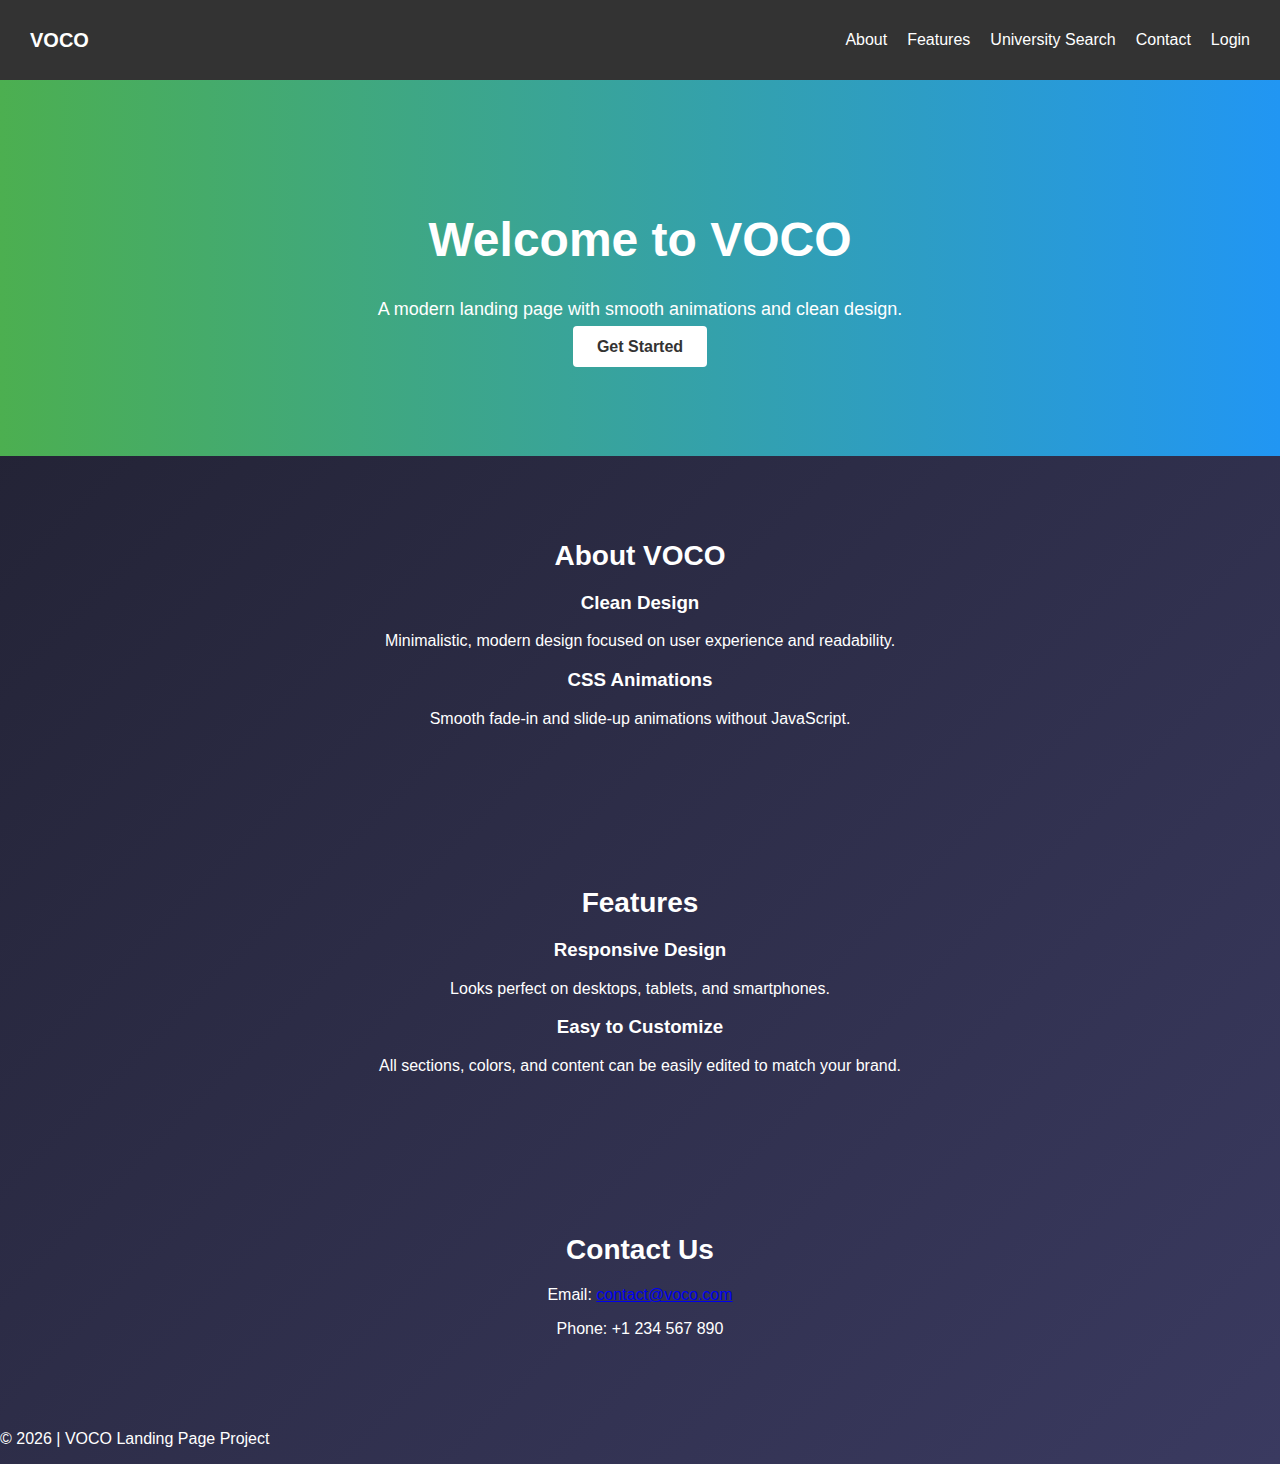
<file: index.html>
<!DOCTYPE html>
<html lang="en">

<head>
    <meta charset="UTF-8">
    <meta name="viewport" content="width=device-width, initial-scale=1.0">
    <title>VOCO Landing Page</title>
    <link rel="stylesheet" href="style.css">

    <style>
        /* Page background */
        
        body {
            margin: 0;
            font-family: Arial, sans-serif;
            background: linear-gradient(135deg, #1f1f2e, #3a3a60);
            color: white;
        }
        /* Center search section */
        
        .content {
            text-align: center;
            padding: 60px 20px;
        }
        /* Input field */
        
        #countryInput {
            padding: 10px;
            width: 220px;
            border-radius: 5px;
            border: none;
        }
        /* Search button */
        
        button {
            padding: 10px 15px;
            border: none;
            border-radius: 5px;
            background: #ff7a18;
            color: white;
            cursor: pointer;
        }
        
        button:hover {
            background: #ff9a3c;
        }
        /* Results styling */
        
        #results {
            margin-top: 25px;
        }
        
        #results li {
            list-style: none;
            background: rgba(255, 255, 255, 0.1);
            padding: 15px;
            margin: 10px auto;
            width: 320px;
            border-radius: 8px;
        }
    </style>
</head>

<body>
    <nav class="navbar">
        <div class="logo">VOCO</div>
        <ul class="nav-links">
            <li><a href="#about">About</a></li>
            <li><a href="#features">Features</a></li>
            <li><a href="api.html">University Search</a></li>
            <li><a href="#contact">Contact</a></li>
            <li><a href="login.html" class="cta-nav">Login</a></li>
        </ul>
    </nav>

    <!-- Navigation -->



    <!-- Hero Section -->
    <section class="hero">
        <div class="hero-content">
            <h1 class="fade-in">Welcome to VOCO</h1>
            <p class="fade-in delay">A modern landing page with smooth animations and clean design.</p>
            <a href="signup.html" class="cta-button fade-in delay-2">Get Started</a>
        </div>
    </section>

    <!-- About Section -->
    <section class="content" id="about">
        <h2 class="section-title fade-in">About VOCO</h2>
        <div class="info-container">
            <div class="info-box slide-up">
                <h3>Clean Design</h3>
                <p>Minimalistic, modern design focused on user experience and readability.</p>
            </div>
            <div class="info-box slide-up delay">
                <h3>CSS Animations</h3>
                <p>Smooth fade-in and slide-up animations without JavaScript.</p>
            </div>
        </div>
    </section>

    <!-- Features Section -->
    <section class="content" id="features">
        <h2 class="section-title fade-in">Features</h2>
        <div class="info-container">
            <div class="info-box slide-up">
                <h3>Responsive Design</h3>
                <p>Looks perfect on desktops, tablets, and smartphones.</p>
            </div>
            <div class="info-box slide-up delay">
                <h3>Easy to Customize</h3>
                <p>All sections, colors, and content can be easily edited to match your brand.</p>
            </div>
        </div>
    </section>

    <!-- Contact Section -->
    <section class="content" id="contact">
        <h2 class="section-title fade-in">Contact Us</h2>
        <div class="info-box slide-up">
            <p>Email: <a href="mailto:contact@voco.com">contact@voco.com</a></p>
            <p>Phone: +1 234 567 890</p>
        </div>
    </section>

    <!-- Footer -->
    <footer>
        <p>© 2026 | VOCO Landing Page Project</p>
    </footer>
</body>

</html>
</file>
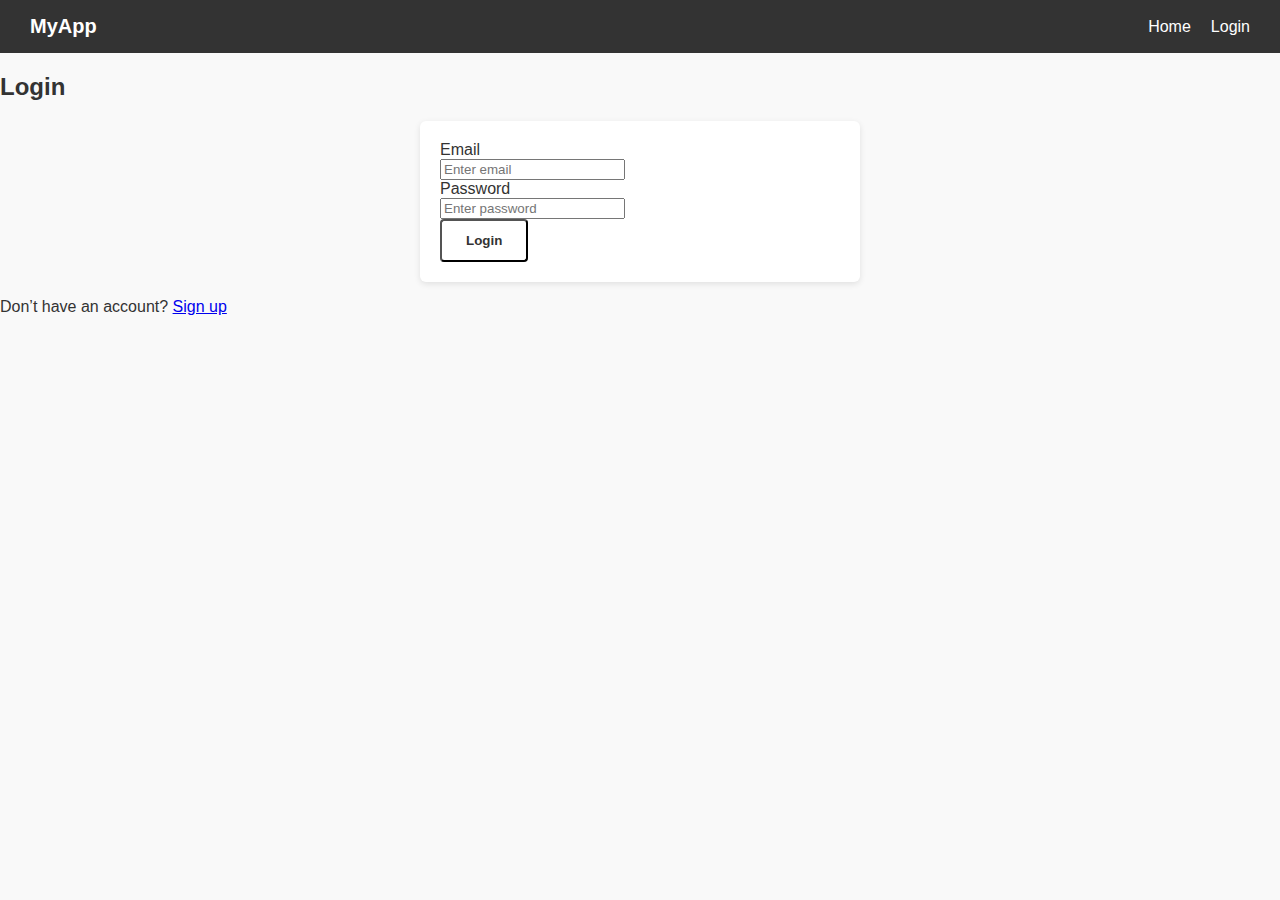
<file: add-user.html>
<!DOCTYPE html>
<html lang="en">

<head>
    <meta charset="UTF-8">
    <title>Add User - VOCO</title>
    <link rel="stylesheet" href="style.css">
    <style>
        body {
            margin: 0;
            font-family: 'Roboto', Arial, sans-serif;
            height: 100vh;
            display: flex;
            justify-content: center;
            align-items: center;
            background: linear-gradient(to right, #4CAF50, #2196F3);
            /* Gradient background */
        }
        
        .add-card {
            background: #fff;
            padding: 30px;
            border-radius: 10px;
            box-shadow: 0 6px 15px rgba(0, 0, 0, 0.2);
            width: 350px;
        }
        
        .add-card h2 {
            margin-bottom: 20px;
            color: #333;
            text-align: center;
        }
        
        .add-card label {
            display: block;
            margin-top: 15px;
            font-weight: bold;
        }
        
        .add-card input {
            width: 100%;
            padding: 8px;
            margin-top: 5px;
            border: 1px solid #ccc;
            border-radius: 4px;
        }
        
        .add-card button {
            margin-top: 20px;
            width: 100%;
            padding: 10px;
            background: #4CAF50;
            color: #fff;
            border: none;
            border-radius: 4px;
            cursor: pointer;
            font-weight: bold;
        }
        
        .add-card button:hover {
            background: #2196F3;
        }
        
        #result {
            margin-top: 15px;
            text-align: center;
            font-size: 14px;
            color: #333;
        }
    </style>
</head>

<body>
    <script>
        // Access Rule: Only admins can view
        if (sessionStorage.getItem("role") !== "admin") {
            alert("Access denied. Admins only.");
            window.location.href = "login.html";
        }
    </script>

    <div class="add-card">
        <h2>Add User</h2>
        <form id="addUserForm" onsubmit="addUser(event)">
            <label>Name:
        <input type="text" id="newName" required>
      </label>
            <label>Email:
        <input type="email" id="newEmail" required>
      </label>
            <label>Role:
        <input type="text" id="newRole" required>
      </label>
            <button type="submit">Add User</button>
        </form>
        <div id="result"></div>
    </div>

    <script>
        function addUser(event) {
            event.preventDefault();
            const name = document.getElementById("newName").value;
            const email = document.getElementById("newEmail").value;
            const role = document.getElementById("newRole").value;

            if (name && email && role) {
                document.getElementById("result").innerHTML =
                    `<p>New user added: <strong>${name}</strong> (${email}), Role: ${role}</p>`;
                document.getElementById("addUserForm").reset();
            } else {
                alert("Please fill in all fields.");
            }
        }
    </script>
</body>

</html>
</file>
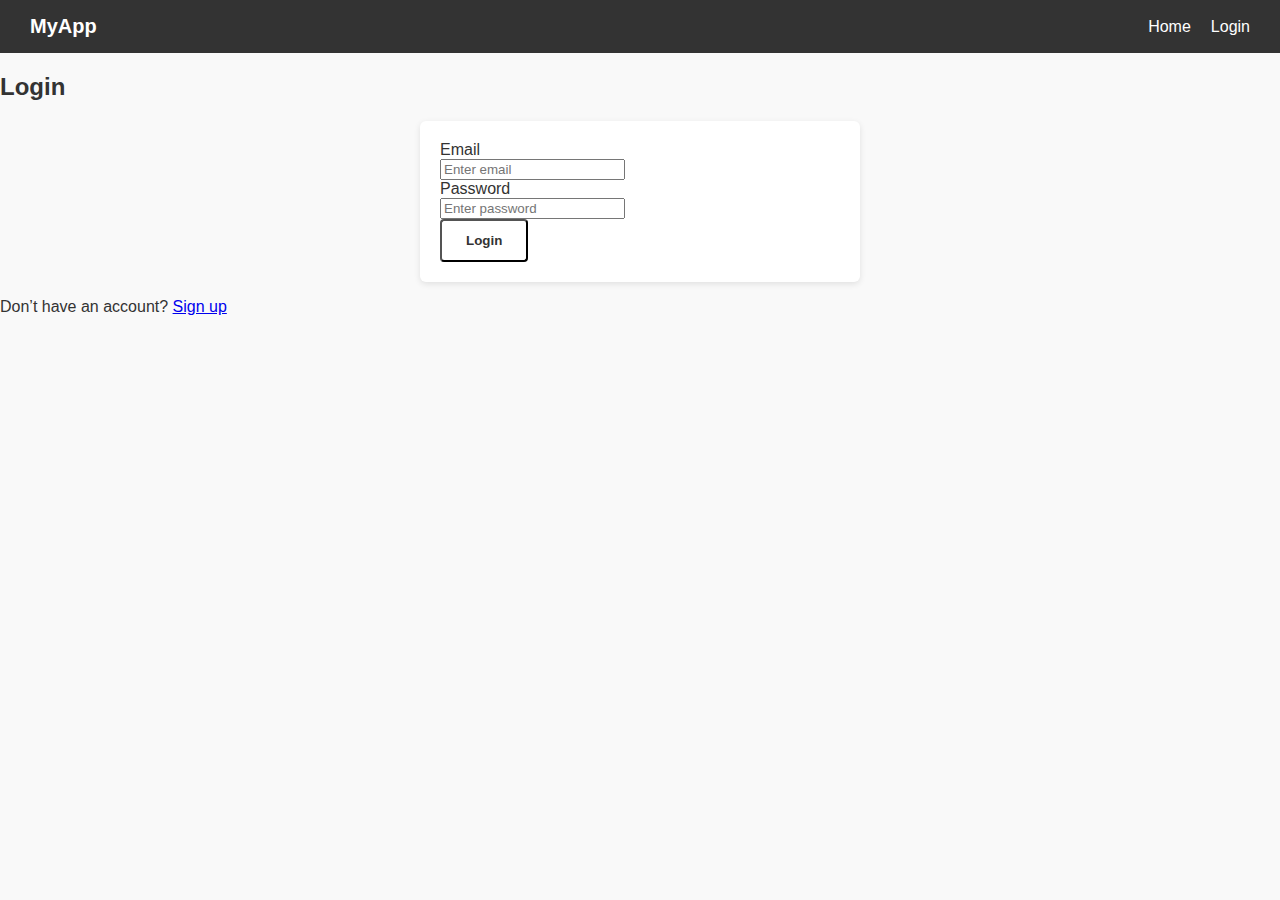
<file: admin.html>
<!DOCTYPE html>
<html lang="en">

<head>
    <meta charset="UTF-8">
    <title>Admin Dashboard - VOCO</title>
    <link rel="stylesheet" href="style.css">
    <style>
        body {
            margin: 0;
            font-family: 'Roboto', Arial, sans-serif;
            height: 100vh;
            display: flex;
            justify-content: center;
            align-items: center;
            background: linear-gradient(to right, #4CAF50, #2196F3);
            /* Gradient background */
        }
        
        .admin-card {
            background: #fff;
            padding: 30px;
            border-radius: 10px;
            box-shadow: 0 6px 15px rgba(0, 0, 0, 0.2);
            width: 400px;
            text-align: center;
        }
        
        .admin-card h2 {
            margin-bottom: 15px;
            color: #333;
        }
        
        .admin-card p {
            margin: 10px 0;
            font-size: 16px;
        }
        
        .admin-card nav {
            margin-top: 20px;
        }
        
        .admin-card nav a {
            display: inline-block;
            margin: 8px;
            padding: 10px 15px;
            background: #4CAF50;
            color: #fff;
            border-radius: 4px;
            text-decoration: none;
            font-weight: bold;
        }
        
        .admin-card nav a:hover {
            background: #2196F3;
        }
    </style>
</head>

<body>
    <script>
        // Access Rule: Only admins can view
        if (sessionStorage.getItem("role") !== "admin") {
            alert("Access denied. Admins only.");
            window.location.href = "login.html";
        }
    </script>

    <div class="admin-card">
        <h2>Admin Dashboard</h2>
        <p>Welcome Admin</p>
        <p>Use the menu to manage system data</p>
        <nav>
            <a href="manage-data.html">Manage Data</a>
            <a href="add-user.html">Add User</a>
            <a href="index.html">Back to VOCO</a>
        </nav>
    </div>
</body>

</html>
</file>
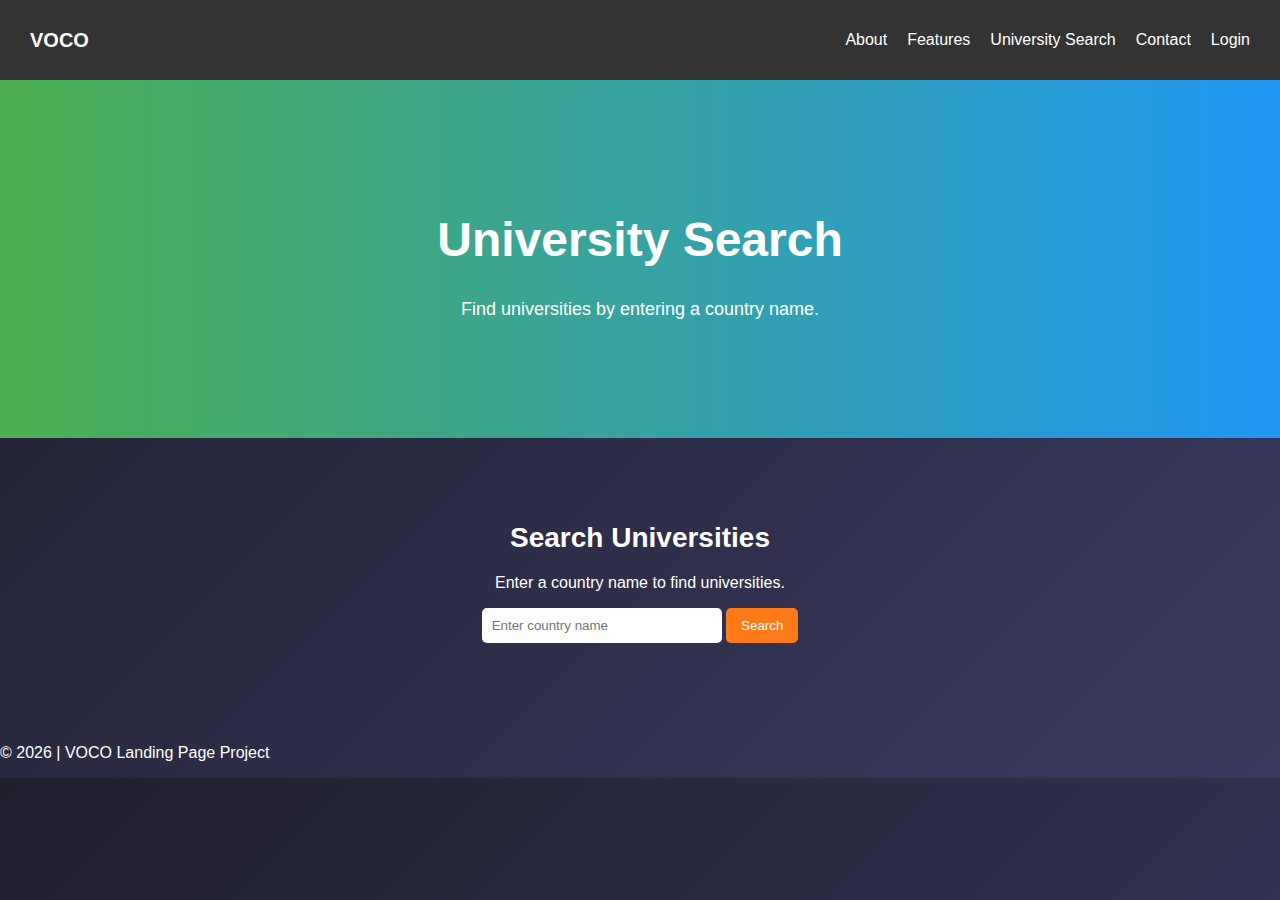
<file: api.html>
<!DOCTYPE html>
<html lang="en">

<head>
    <meta charset="UTF-8">
    <meta name="viewport" content="width=device-width, initial-scale=1.0">
    <title>University Search App | VOCO</title>
    <link rel="stylesheet" href="style.css">

    <style>
        /* Page background */
        
        body {
            margin: 0;
            font-family: Arial, sans-serif;
            background: linear-gradient(135deg, #1f1f2e, #3a3a60);
            color: white;
        }
        /* Center search section */
        
        .content {
            text-align: center;
            padding: 60px 20px;
        }
        /* Input field */
        
        #countryInput {
            padding: 10px;
            width: 220px;
            border-radius: 5px;
            border: none;
        }
        /* Search button */
        
        button {
            padding: 10px 15px;
            border: none;
            border-radius: 5px;
            background: #ff7a18;
            color: white;
            cursor: pointer;
        }
        
        button:hover {
            background: #ff9a3c;
        }
        /* Results styling */
        
        #results {
            margin-top: 25px;
        }
        
        #results li {
            list-style: none;
            background: rgba(255, 255, 255, 0.1);
            padding: 15px;
            margin: 10px auto;
            width: 320px;
            border-radius: 8px;
        }
    </style>

</head>

<body>

    <!-- Navigation -->
    <nav class="navbar">
        <div class="logo">VOCO</div>
        <ul class="nav-links">
            <li><a href="index.html#about">About</a></li>
            <li><a href="index.html#features">Features</a></li>
            <li><a href="api.html">University Search</a></li>
            <li><a href="index.html#contact">Contact</a></li>
            <li><a href="login.html" class="cta-nav">Login</a></li>
        </ul>
    </nav>

    <!-- Hero Section -->
    <section class="hero">
        <div class="hero-content">
            <h1 class="fade-in">University Search</h1>
            <p class="fade-in delay">Find universities by entering a country name.</p>
        </div>
    </section>

    <!-- API Search Section -->
    <section class="content">

        <h2 class="section-title fade-in">Search Universities</h2>

        <p>Enter a country name to find universities.</p>

        <input type="text" id="countryInput" placeholder="Enter country name">
        <button onclick="searchUniversity()">Search</button>

        <div id="results"></div>

    </section>

    <!-- Footer -->
    <footer>
        <p>© 2026 | VOCO Landing Page Project</p>
    </footer>

    <script src="api.js"></script>

</body>

</html>
</file>
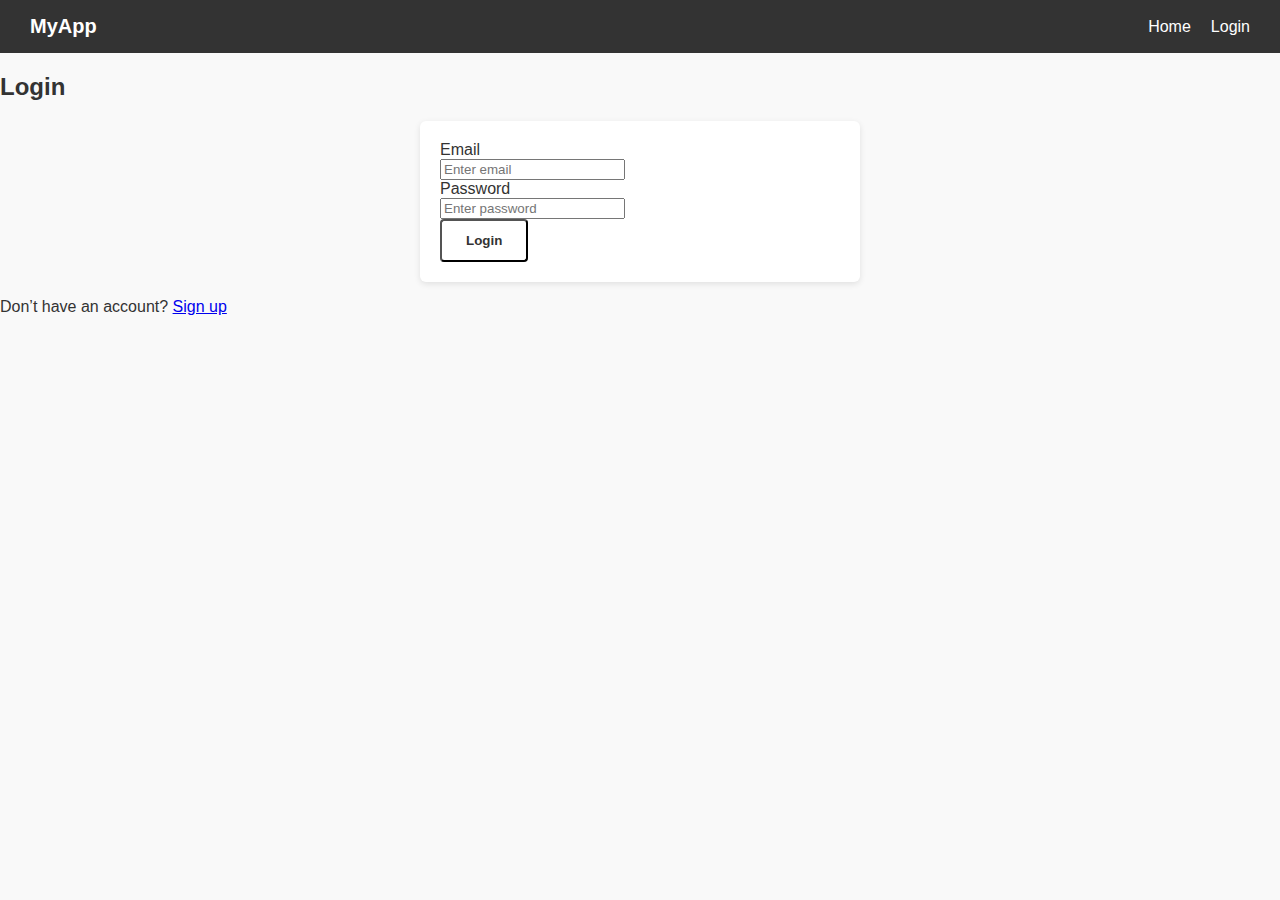
<file: login.html>
<!DOCTYPE html>
<html lang="en">

<head>
    <meta charset="UTF-8">
    <meta name="viewport" content="width=device-width, initial-scale=1.0">
    <title>Login - MyApp</title>
    <link rel="stylesheet" href="style.css">
    <script>
        function validateLogin(event) {
            event.preventDefault(); // stop form from submitting normally

            const email = document.getElementById("email").value;
            const password = document.getElementById("password").value;

            // Fake credentials (you can replace with signup logic)
            const storedEmail = localStorage.getItem("userEmail");
            const storedPassword = localStorage.getItem("userPassword");

            if (email === "" || password === "") {
                alert("Please fill in all fields.");
                return;
            }

            if (email === storedEmail && password === storedPassword) {
                // Save login state
                localStorage.setItem("isLoggedIn", "true");
                // Redirect to profile
                window.location.href = "profile.html";
            } else {
                alert("Invalid email or password.");
            }
        }
    </script>
</head>

<body>
    <header class="navbar">
        <div class="logo">MyApp</div>
        <nav class="nav-links">
            <a href="index.html">Home</a>
            <a href="login.html" class="active">Login</a>
        </nav>
    </header>

    <main class="content container">
        <section class="card info-box login-card">
            <h2>Login</h2>
            <form onsubmit="validateLogin(event)">
                <div class="form-group">
                    <label>Email</label>
                    <input type="email" id="email" placeholder="Enter email">
                </div>
                <div class="form-group">
                    <label>Password</label>
                    <input type="password" id="password" placeholder="Enter password">
                </div>
                <button type="submit" class="cta-button">Login</button>
            </form>
            <p>Don’t have an account? <a href="signup.html">Sign up</a></p>
        </section>
    </main>
</body>

</html>
</file>
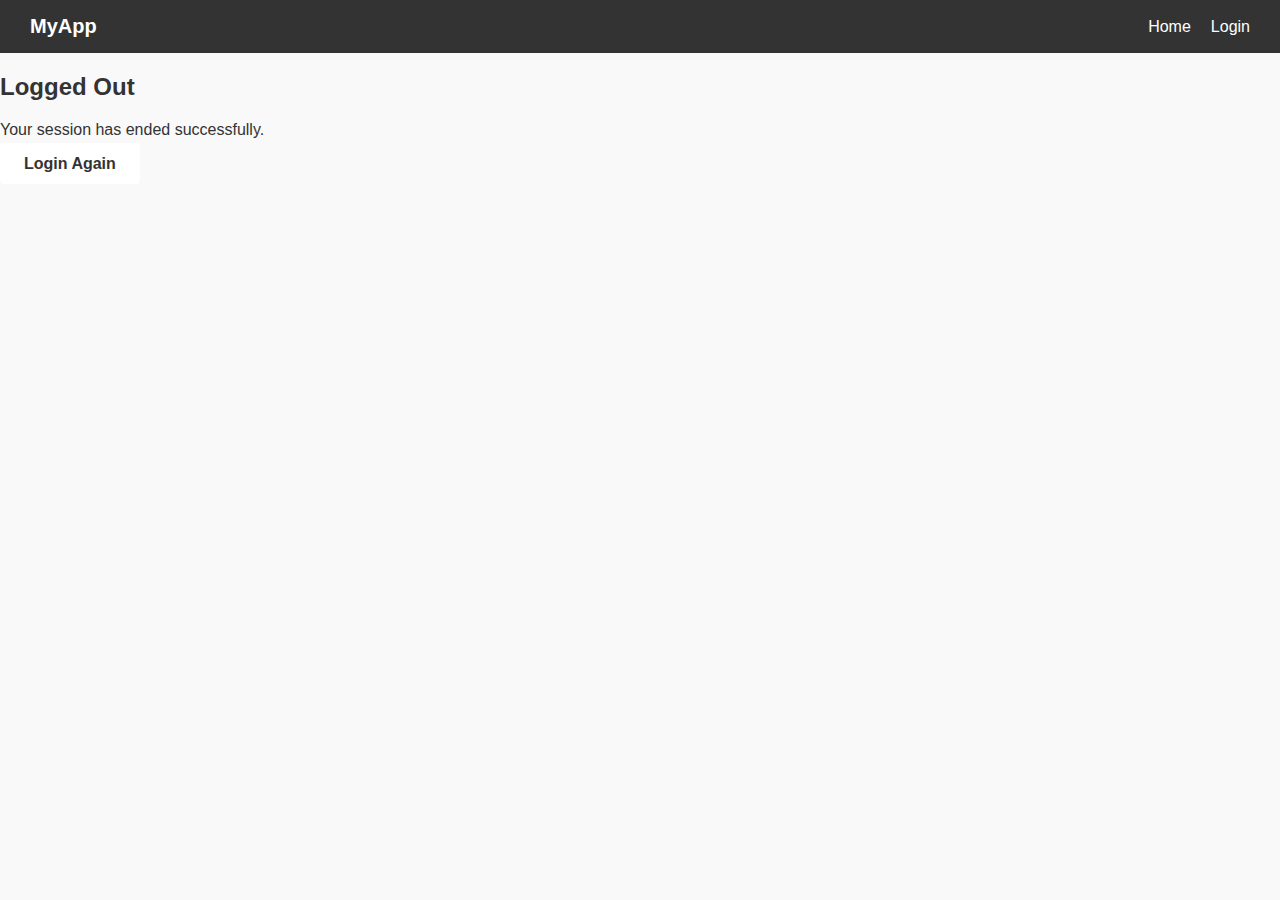
<file: logout.html>
<!DOCTYPE html>
<html lang="en">

<head>
    <meta charset="UTF-8">
    <meta name="viewport" content="width=device-width, initial-scale=1.0">
    <title>Logout - MyApp</title>
    <link rel="stylesheet" href="style.css">
    <script>
        // Clear session storage (basic simulation)
        window.onload = function() {
            sessionStorage.clear();
            alert("You have been logged out.");
        }
    </script>
</head>

<body>
    <header class="navbar">
        <div class="logo">MyApp</div>
        <nav class="nav-links">
            <a href="index.html">Home</a>
            <a href="login.html">Login</a>
        </nav>
    </header>

    <main class="content container">
        <section class="card info-box logout-card">
            <h2>Logged Out</h2>
            <p>Your session has ended successfully.</p>
            <a href="login.html" class="cta-button">Login Again</a>
        </section>
    </main>
</body>

</html>
</file>
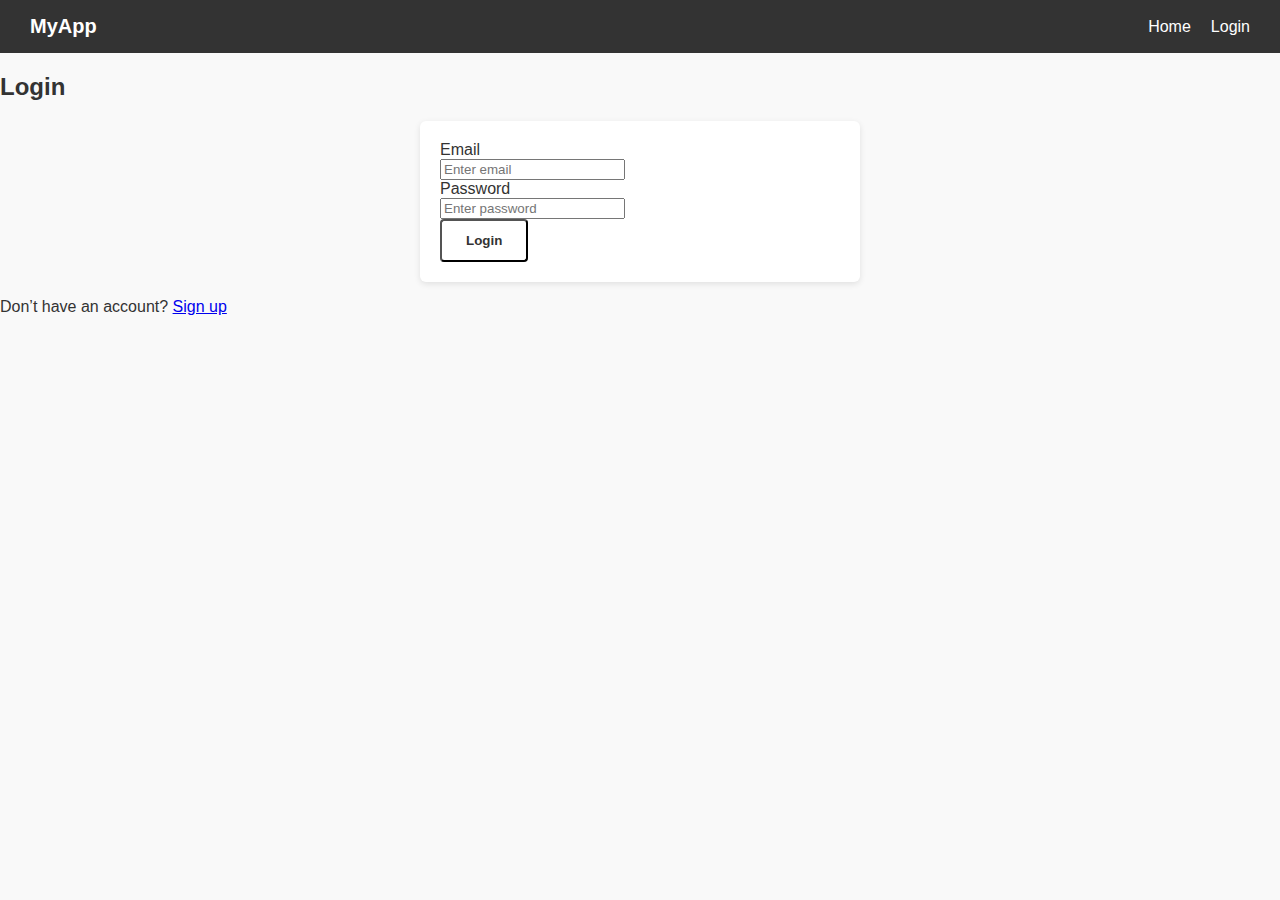
<file: manage-data.html>
<!DOCTYPE html>
<html lang="en">

<head>
    <meta charset="UTF-8">
    <title>Manage Data - VOCO</title>
    <link rel="stylesheet" href="style.css">
    <style>
        body {
            margin: 0;
            font-family: 'Roboto', Arial, sans-serif;
            height: 100vh;
            display: flex;
            justify-content: center;
            align-items: center;
            background: linear-gradient(to right, #4CAF50, #2196F3);
            /* Gradient background */
        }
        
        .manage-card {
            background: #fff;
            padding: 30px;
            border-radius: 10px;
            box-shadow: 0 6px 15px rgba(0, 0, 0, 0.2);
            width: 600px;
        }
        
        .manage-card h2 {
            text-align: center;
            margin-bottom: 20px;
            color: #333;
        }
        
        table {
            width: 100%;
            border-collapse: collapse;
            margin-bottom: 20px;
        }
        
        th,
        td {
            border: 1px solid #ccc;
            padding: 10px;
            text-align: left;
        }
        
        th {
            background: #4CAF50;
            color: #fff;
        }
        
        button {
            padding: 6px 12px;
            border: none;
            border-radius: 4px;
            cursor: pointer;
            font-weight: bold;
        }
        
        button.delete {
            background: #f44336;
            color: #fff;
        }
        
        button.delete:hover {
            background: #d32f2f;
        }
        
        form {
            margin-top: 20px;
        }
        
        form label {
            display: block;
            margin-top: 10px;
            font-weight: bold;
        }
        
        form input {
            width: 100%;
            padding: 8px;
            margin-top: 5px;
            border: 1px solid #ccc;
            border-radius: 4px;
        }
        
        form button {
            margin-top: 15px;
            width: 100%;
            background: #4CAF50;
            color: #fff;
        }
        
        form button:hover {
            background: #2196F3;
        }
    </style>
</head>

<body>
    <script>
        // Access Rule: Only admins can view
        if (sessionStorage.getItem("role") !== "admin") {
            alert("Access denied. Admins only.");
            window.location.href = "login.html";
        }
    </script>

    <div class="manage-card">
        <h2>Manage Users</h2>
        <table id="userTable">
            <tr>
                <th>ID</th>
                <th>Name</th>
                <th>Email</th>
                <th>Action</th>
            </tr>
            <tr>
                <td>1</td>
                <td>Ana</td>
                <td>ana@email.com</td>
                <td><button class="delete" onclick="deleteUser(this)">Delete</button></td>
            </tr>
            <tr>
                <td>2</td>
                <td>Juan</td>
                <td>juan@email.com</td>
                <td><button class="delete" onclick="deleteUser(this)">Delete</button></td>
            </tr>
        </table>

        <h3>Add User</h3>
        <form onsubmit="addUser(event)">
            <label>Name:
        <input type="text" id="name" required>
      </label>
            <label>Email:
        <input type="email" id="email" required>
      </label>
            <label>Role:
        <input type="text" id="role" required>
      </label>
            <button type="submit">Add User</button>
        </form>
    </div>

    <script>
        function deleteUser(button) {
            const row = button.parentNode.parentNode;
            row.parentNode.removeChild(row);
            alert("User deleted (simulation).");
        }

        function addUser(event) {
            event.preventDefault();
            const name = document.getElementById("name").value;
            const email = document.getElementById("email").value;
            const role = document.getElementById("role").value;

            const table = document.getElementById("userTable");
            const newRow = table.insertRow(-1);

            const idCell = newRow.insertCell(0);
            const nameCell = newRow.insertCell(1);
            const emailCell = newRow.insertCell(2);
            const actionCell = newRow.insertCell(3);

            idCell.innerHTML = table.rows.length - 1; // auto ID
            nameCell.innerHTML = name;
            emailCell.innerHTML = email;
            actionCell.innerHTML = '<button class="delete" onclick="deleteUser(this)">Delete</button>';

            alert("New user added (simulation).");
            event.target.reset();
        }
    </script>
</body>

</html>
</file>
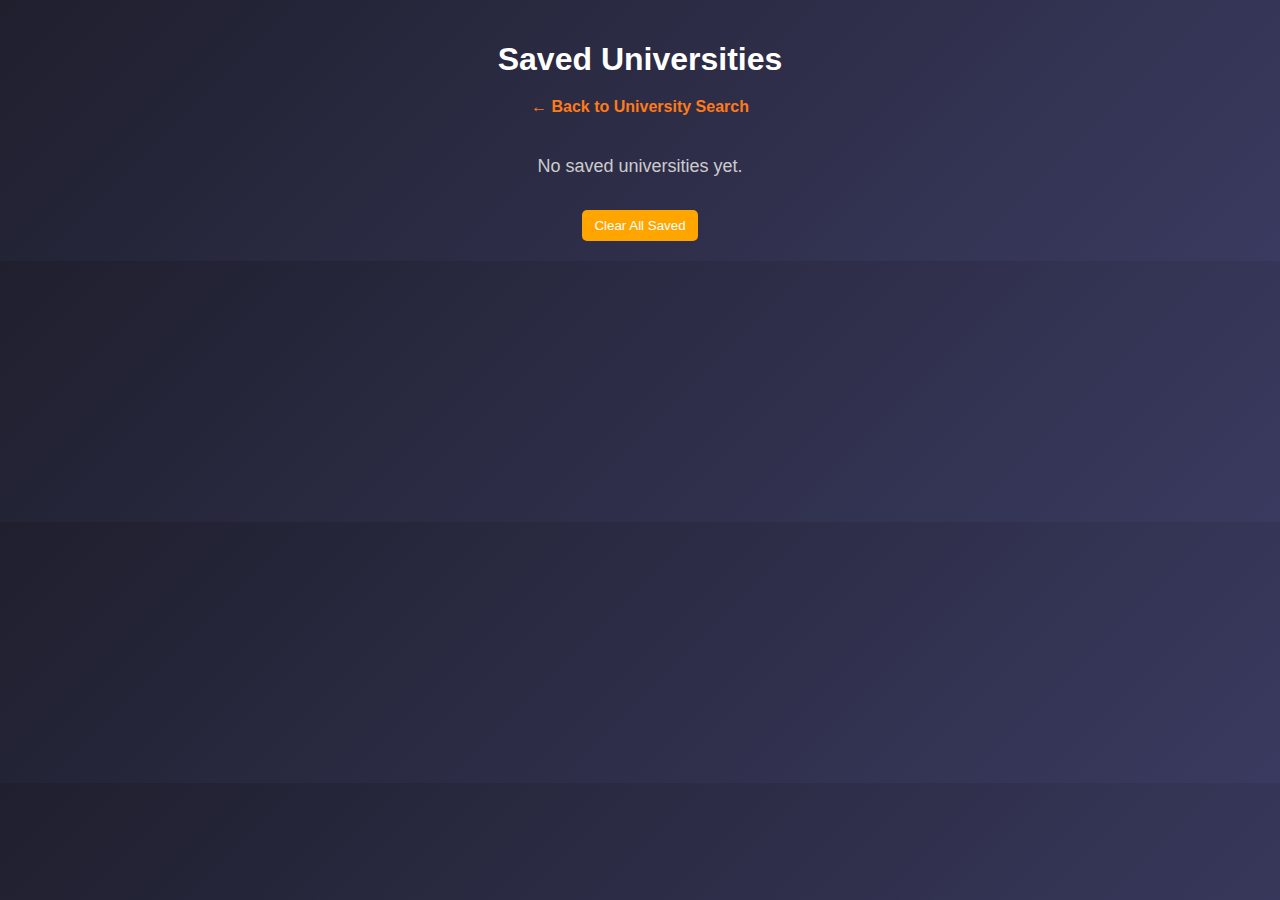
<file: save.html>
<!DOCTYPE html>
<html lang="en">

<head>
    <meta charset="UTF-8">
    <meta name="viewport" content="width=device-width, initial-scale=1.0">
    <title>Saved Universities | VOCO</title>
    <style>
        body {
            font-family: Arial, sans-serif;
            background: linear-gradient(135deg, #1f1f2e, #3a3a60);
            color: white;
            text-align: center;
            margin: 0;
            padding: 20px;
        }
        
        h1 {
            margin-bottom: 20px;
        }
        
        a {
            color: #ff7a18;
            text-decoration: none;
            font-weight: bold;
            display: inline-block;
            margin-bottom: 20px;
        }
        
        ul {
            padding: 0;
        }
        
        li {
            list-style: none;
            background: rgba(255, 255, 255, 0.1);
            margin: 10px auto;
            padding: 15px;
            width: 350px;
            border-radius: 8px;
            text-align: left;
        }
        
        button {
            margin-top: 10px;
            padding: 8px 12px;
            background: red;
            color: white;
            border: none;
            border-radius: 5px;
            cursor: pointer;
        }
        
        button:hover {
            background: darkred;
        }
        
        #clearAll {
            background: orange;
            margin-top: 15px;
        }
        
        #clearAll:hover {
            background: darkorange;
        }
        
        p.empty {
            margin-top: 20px;
            font-size: 18px;
            color: #ccc;
        }
    </style>
</head>

<body>
    <h1>Saved Universities</h1>
    <a href="api.html">← Back to University Search</a>

    <ul id="savedList"></ul>
    <button id="clearAll">Clear All Saved</button>

    <script>
        const savedListEl = document.getElementById('savedList');
        const clearAllBtn = document.getElementById('clearAll');

        // Load saved universities
        function loadSaved() {
            const saved = JSON.parse(localStorage.getItem('savedUniversities')) || [];
            savedListEl.innerHTML = '';

            if (saved.length === 0) {
                savedListEl.innerHTML = '<p class="empty">No saved universities yet.</p>';
                return;
            }

            saved.forEach((uni, index) => {
                const li = document.createElement('li');
                li.innerHTML = `<h3>${uni.name}</h3><p>${uni.country}</p>`;

                const removeBtn = document.createElement('button');
                removeBtn.textContent = 'Remove';
                removeBtn.addEventListener('click', () => removeUniversity(index));

                li.appendChild(removeBtn);
                savedListEl.appendChild(li);
            });
        }

        // Remove a university by index
        function removeUniversity(index) {
            let saved = JSON.parse(localStorage.getItem('savedUniversities')) || [];
            const removedName = saved[index].name;
            saved.splice(index, 1);
            localStorage.setItem('savedUniversities', JSON.stringify(saved));
            loadSaved();
            alert(`${removedName} has been removed from saved universities.`);
        }

        // Clear all saved universities
        clearAllBtn.addEventListener('click', () => {
            if (confirm('Remove all saved universities?')) {
                localStorage.removeItem('savedUniversities');
                loadSaved();
            }
        });

        // Initialize page
        window.onload = loadSaved;
    </script>
</body>

</html>
</file>
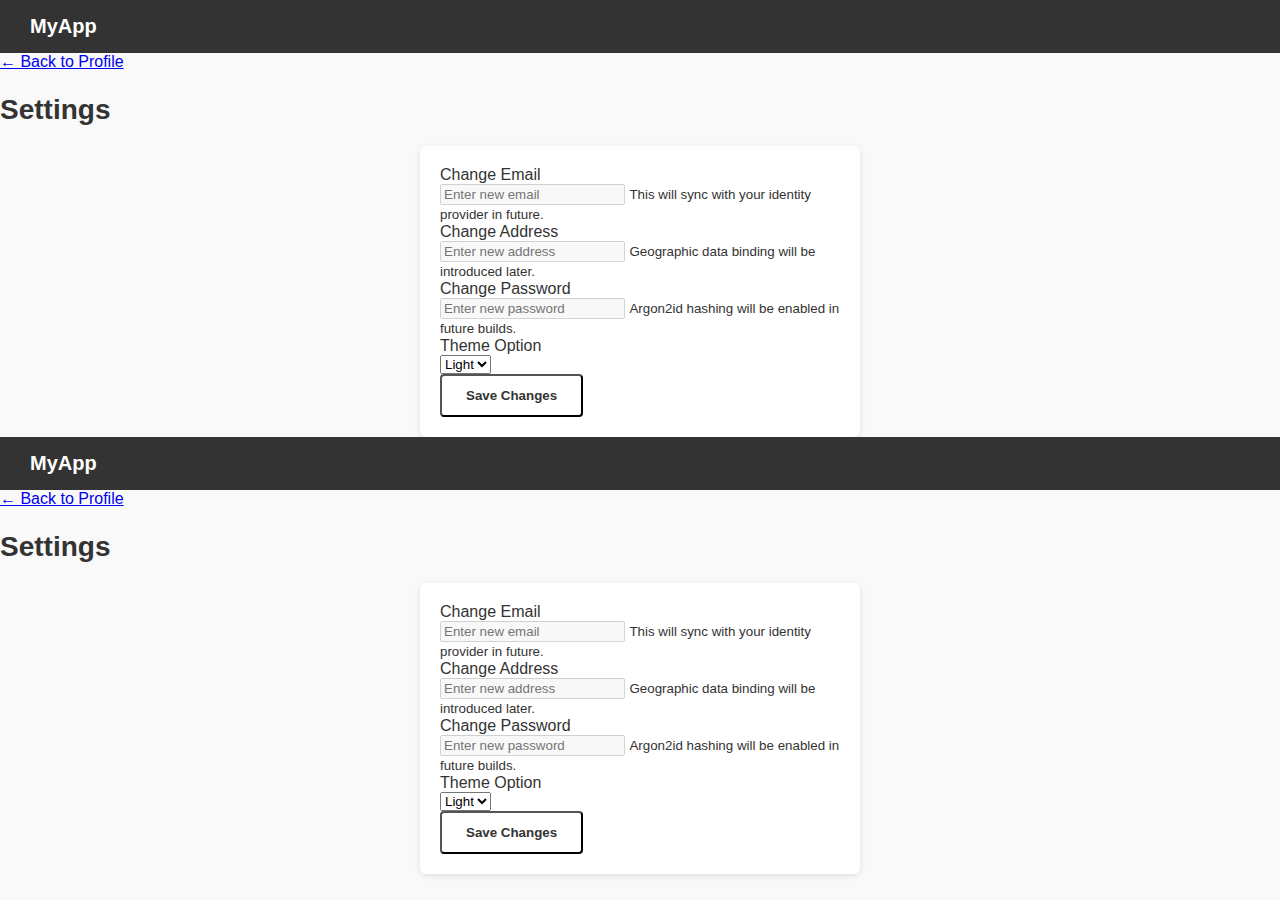
<file: Settings.html>
<!DOCTYPE html>
<html lang="en">

<head>
    <meta charset="UTF-8">
    <meta name="viewport" content="width=device-width, initial-scale=1.0">
    <title>Settings</title>
    <link rel="stylesheet" href="style.css">
</head>

<body>
    <!-- Header -->
    <header class="navbar">
        <div class="logo">MyApp</div>
    </header>

    <main class="content container">
        <!-- Back Navigation -->
        <nav class="nav-links">
            <a href="profile.html">← Back to Profile</a>
        </nav>

        <!-- Settings Form -->
        <section class="card info-box settings-form">
            <h2 class="section-title">Settings</h2>
            <form>
                <div class="input-group">
                    <label for="email">Change Email</label>
                    <input type="email" id="email" placeholder="Enter new email" disabled>
                    <small>This will sync with your identity provider in future.</small>
                </div>

                <div class="input-group">
                    <label for="address">Change Address</label>
                    <input type="text" id="address" placeholder="Enter new address" disabled>
                    <small>Geographic data binding will be introduced later.</small>
                </div>

                <div class="input-group">
                    <label for="password">Change Password</label>
                    <input type="password" id="password" placeholder="Enter new password" disabled>
                    <small>Argon2id hashing will be enabled in future builds.</small>
                </div>

                <div class="input-group">
                    <label for="theme">Theme Option</label>
                    <select id="theme">
                        <option value="light">Light</option>
                        <option value="dark">Dark</option>
                    </select>
                </div>

                <button type="button" class="cta-button">Save Changes</button>
            </form>
        </section>
    </main>
</body>

</html>
<!DOCTYPE html>
<html lang="en">

<head>
    <meta charset="UTF-8">
    <meta name="viewport" content="width=device-width, initial-scale=1.0">
    <title>Settings</title>
    <link rel="stylesheet" href="style.css">
</head>

<body>
    <!-- Header -->
    <header class="navbar">
        <div class="logo">MyApp</div>
    </header>

    <main class="content container">
        <!-- Back Navigation -->
        <nav class="nav-links">
            <a href="profile.html">← Back to Profile</a>
        </nav>

        <!-- Settings Form -->
        <section class="card info-box settings-form">
            <h2 class="section-title">Settings</h2>
            <form>
                <div class="input-group">
                    <label for="email">Change Email</label>
                    <input type="email" id="email" placeholder="Enter new email" disabled>
                    <small>This will sync with your identity provider in future.</small>
                </div>

                <div class="input-group">
                    <label for="address">Change Address</label>
                    <input type="text" id="address" placeholder="Enter new address" disabled>
                    <small>Geographic data binding will be introduced later.</small>
                </div>

                <div class="input-group">
                    <label for="password">Change Password</label>
                    <input type="password" id="password" placeholder="Enter new password" disabled>
                    <small>Argon2id hashing will be enabled in future builds.</small>
                </div>

                <div class="input-group">
                    <label for="theme">Theme Option</label>
                    <select id="theme">
                        <option value="light">Light</option>
                        <option value="dark">Dark</option>
                    </select>
                </div>

                <button type="button" class="cta-button">Save Changes</button>
            </form>
        </section>
    </main>
</body>

</html>
</file>
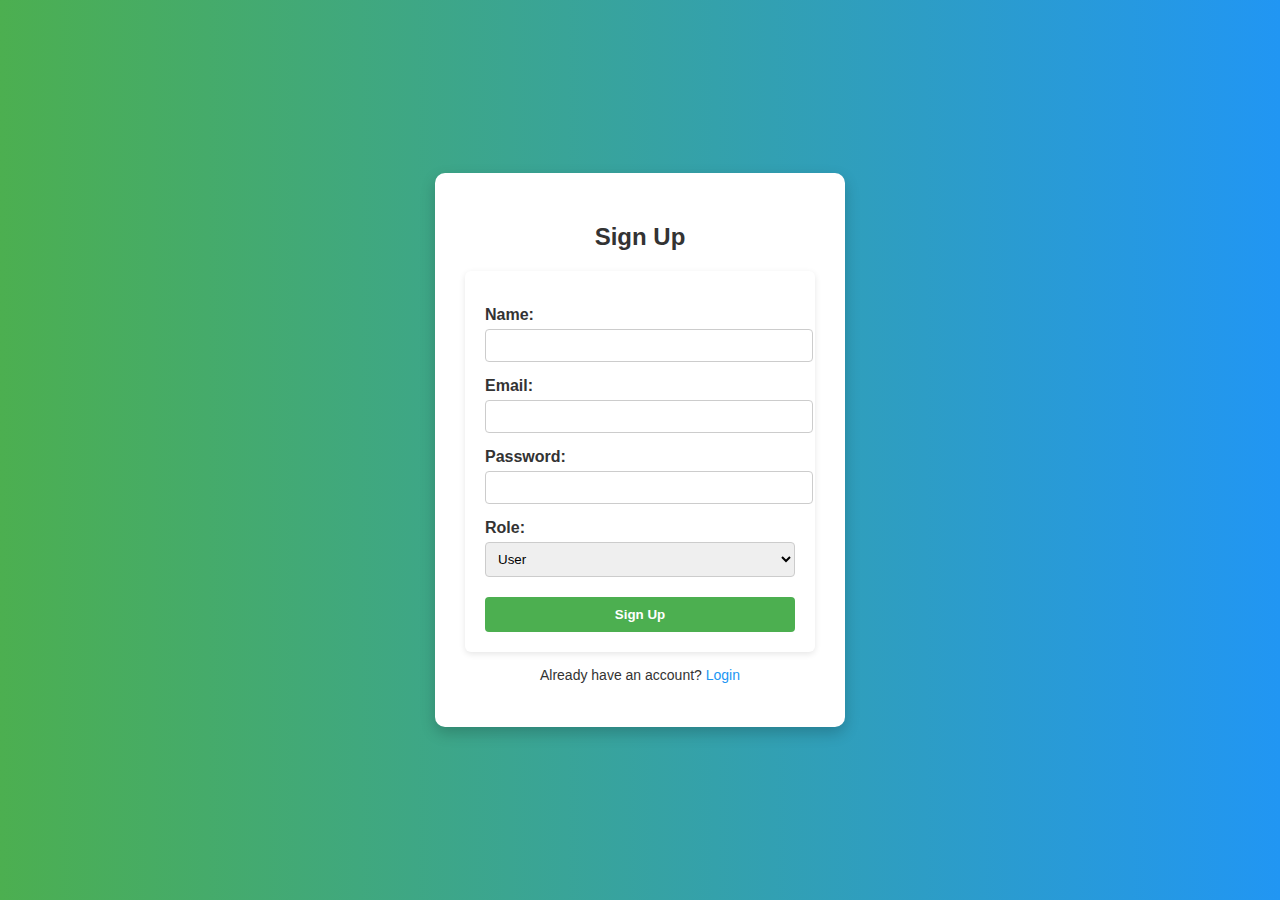
<file: signup.html>
<!DOCTYPE html>
<html lang="en">

<head>
    <meta charset="UTF-8">
    <title>Signup - VOCO</title>
    <link rel="stylesheet" href="style.css">
    <style>
        body {
            margin: 0;
            font-family: 'Roboto', Arial, sans-serif;
            height: 100vh;
            display: flex;
            justify-content: center;
            align-items: center;
            background: linear-gradient(to right, #4CAF50, #2196F3);
            /* Gradient background */
        }
        
        .signup-card {
            background: #fff;
            padding: 30px;
            border-radius: 10px;
            box-shadow: 0 6px 15px rgba(0, 0, 0, 0.2);
            width: 350px;
        }
        
        .signup-card h2 {
            margin-bottom: 20px;
            color: #333;
            text-align: center;
        }
        
        .signup-card label {
            display: block;
            margin-top: 15px;
            font-weight: bold;
        }
        
        .signup-card input,
        .signup-card select {
            width: 100%;
            padding: 8px;
            margin-top: 5px;
            border: 1px solid #ccc;
            border-radius: 4px;
        }
        
        .signup-card button {
            margin-top: 20px;
            width: 100%;
            padding: 10px;
            background: #4CAF50;
            color: #fff;
            border: none;
            border-radius: 4px;
            cursor: pointer;
            font-weight: bold;
        }
        
        .signup-card button:hover {
            background: #2196F3;
        }
        
        .signup-card p {
            margin-top: 15px;
            text-align: center;
            font-size: 14px;
        }
        
        .signup-card a {
            color: #2196F3;
            text-decoration: none;
        }
        
        .signup-card a:hover {
            text-decoration: underline;
        }
    </style>
</head>

<body>
    <div class="signup-card">
        <h2>Sign Up</h2>
        <form onsubmit="signup(event)">
            <label>Name:
        <input type="text" id="name" required>
      </label>
            <label>Email:
        <input type="email" id="signupEmail" required>
      </label>
            <label>Password:
        <input type="password" id="signupPassword" required>
      </label>
            <label>Role:
        <select id="signupRole">
          <option value="user">User</option>
          <option value="admin">Admin</option>
        </select>
      </label>
            <button type="submit">Sign Up</button>
        </form>
        <p>Already have an account? <a href="login.html">Login</a></p>
    </div>

    <script>
        function signup(event) {
            event.preventDefault();
            const name = document.getElementById("name").value;
            const email = document.getElementById("signupEmail").value;
            const password = document.getElementById("signupPassword").value;
            const role = document.getElementById("signupRole").value;

            if (name && email && password) {
                sessionStorage.setItem("name", name);
                sessionStorage.setItem("email", email);
                sessionStorage.setItem("role", role);
                alert("Signup successful! Please login.");
                window.location.href = "login.html";
            } else {
                alert("Please complete all fields.");
            }
        }
    </script>
</body>

</html>
</file>
<file: style.css>
/* General Reset */
            
            body {
                margin: 0;
                font-family: 'Roboto', Arial, sans-serif;
                background: #f9f9f9;
                color: #333;
            }
            /* Navbar */
            
            .navbar {
                background: #333;
                color: #fff;
                padding: 15px 30px;
                display: flex;
                justify-content: space-between;
                align-items: center;
            }
            
            .navbar .logo {
                font-weight: bold;
                font-size: 20px;
            }
            
            .navbar .nav-links {
                list-style: none;
                display: flex;
                gap: 20px;
            }
            
            .navbar .nav-links a {
                color: #fff;
                text-decoration: none;
            }
            
            .navbar .nav-links a:hover {
                color: #4CAF50;
            }
            /* Hero Section */
            
            .hero {
                background: linear-gradient(to right, #4CAF50, #2196F3);
                color: #fff;
                text-align: center;
                padding: 100px 20px;
            }
            
            .hero h1 {
                font-size: 48px;
            }
            
            .hero p {
                font-size: 18px;
            }
            
            .cta-button {
                background: #fff;
                color: #333;
                padding: 12px 24px;
                border-radius: 4px;
                text-decoration: none;
                font-weight: bold;
            }
            
            .cta-button:hover {
                background: #4CAF50;
                color: #fff;
            }
            /* Content Sections */
            
            section.content {
                padding: 60px 20px;
                text-align: center;
            }
            
            .section-title {
                font-size: 28px;
                margin-bottom: 20px;
            }
            /* Forms */
            
            form {
                max-width: 400px;
                margin: 0 auto;
                background: #fff;
                padding: 20px;
                border-radius: 6px;
                box-shadow: 0 2px 6px rgba(0, 0, 0, 0.1);
            }
            
            form label {
                display: block;
                margin
</file>
